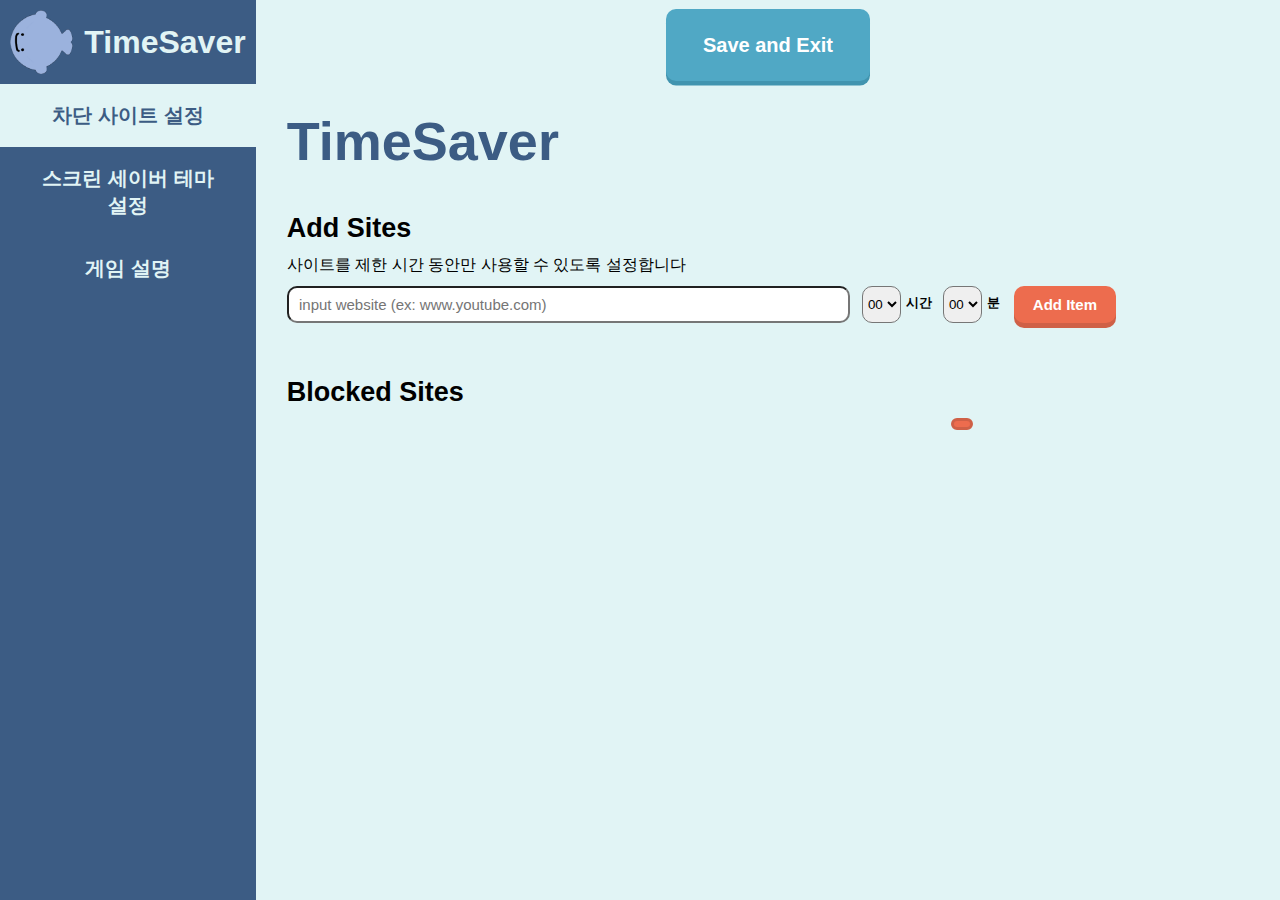
<file: options/options.html>
<html>
    <head>
        <meta http-equiv="Content-Type" content="text/html; charset=UTF-8">
        <title>TimeSaver | options</title>
        <link href="./tab.css" rel="stylesheet">

        <style data-styled="active" data-styled-version="5.0.1"></style>
        <script type="text/javascript" src="./skins.js" defer></script> 
        <script type="text/javascript" src="./options.js" defer></script>
    </head>
    <body>
        <div class="hero">
            <div class="tabs">
                <div id="tab0">
                    <img id="tabTitleImg" src="../10_icon.png">
                    <span id="titleSpace"></span>
                    <span id="tabTitle"> TimeSaver</span>
                </div>
                <button class="btn1" id="tab1">차단 사이트 설정</button>
                <button class="btn1" id="tab2">스크린 세이버 테마 설정</button>
                <button class="btn1" id="tab3">게임 설명</button>
            </div>

            <div class="content-box">
                <button id="saveButton">Save and Exit</button>
                <div id="content1">
                    <div class="content-text">
                        <p>
                            <!--페이지 제목 부분-->
                            <div class="title">
                                <h1>TimeSaver</h1>
                            </div>
                            <div class="sectiontitle"><h2 id="title-addsite">Add Sites</h2></div>
                            <div class="description">사이트를 제한 시간 동안만 사용할 수 있도록 설정합니다</div>
                            <!--차단사이트 설정 인풋 바-->
                            <div class="description">
                                <div class="rowContainer">
                                    <input id="input-site" type="text" placeholder="input website (ex: www.youtube.com)" value>
                                    <div class="input-time">
                                        <select class='time-select' id="hh"></select>
                                        <div class=textelem1>시간</div>
                                        <select class='time-select'  id="mm"></select>
                                        <div class=textelem1>분</div>
                                    </div>
                                    <button class="addItemBtn" id="btn-addsite">Add Item</button>
                                </div>
                            </div>
                            <div class="sectiontitle2"><h2 id="title-blockedsite">Blocked Sites</h2></div>
                            <div class="textBox" id="blockedSiteBox">
                                <button class="deleteBtn"></button>
                            </div>
                        </p>

                    </div>
                </div>
                <div id="content2">
                    <div class="content-text">
                    <!--페이지 메인2: select skin jaemo-->
                        <div class="title"><h1>Select Skins</h1></div>
                        <div class="sectiontitle"><h2 id="title-addsite">배경 색상</h2></div>
                        <div class="description">아래 색깔 바를 이용해 원하는 색깔을 선택하세요. 팝업 버튼으로 설정한 색깔을 입힐 수 있습니다.</div> 
                            
                        <div class="rowcontainer" id="colorBox">
                            <input type="color" id="colorInput">
                            <button id="addColorBtn">OK!</button>
                        </div>

                        <div class="sectiontitle2"><h2 id="title-addsite">테마</h2></div>
                        <div class="description">원하는 테마를 선택하세요. 선택된 테마는 스크린세이버에 반영됩니다.</div> 
                        
                        <div class="rowcontainer" id="colorBox">
                            <button class="themeBtn" id="themeBtn1"></button>
                            <button class="themeBtn" id="themeBtn2"></button>
                            <button class="themeBtn" id="themeBtn3"></button>
                            <button class="themeBtn" id="themeBtn4"></button>
                        </div>

                    </div>
                </div>
                <div id="content3">
                    <div class="content-text">
                        <p>
                            <div class="title"><h1>게임 설명</h1></div>
                            <div class="description">설정해둔 사이트별 차단 시간이 지나 사이트에 접속하는 것이 막히면 게임을 플레이하여 하루 동안 잠금을 해제할 수 있습니다.</div>
                            <div class="description">단, 이럴 시 완주 중 기록이 깨지게 됩니다.</div>
                            <div class="gameDsection">
                                <div class="sectiontitle1"><h2>공의 모험 Part 1: SpaceBall</h2></div>
                                <img class ="gameDescriptionImg" src="../asset/game1_capture.png">
                                <div class="gameDescription">
                                    <div class="game1d">'게임해서 잠금해제'를 클릭하면 우주선을 타고 우주에 도착해 게임이 시작된다.</div>
                                    <div class="game1d">사방에서 날아오는 다양한 적을 맞추는 슈팅 게임이다.</div>
                                    <div class="game1d">마우스로 화면을 클릭하면 가운데 하얀 공으로부터 클릭한 곳으로 총알이 발사된다.</div>
                                    <div class="game1d">다양한 크기와 색과 속도를 가진 적이 1초마다 하나씩 생성되어 다가오는데, 총알로 맞춰 하얀 공에 닿기 전에 터트려야 한다.</div>
                                    <div class="game1d">비교적 큰 크기의 적은 두세번 맞춰야 완전히 터진다.</div>
                                    <div class="game1d">적을 맞추면 10점, 완전히 터트리면 추가 5점이 부여된다.</div>
                                    <div class="game1d">1000점에 도달하면 다음 단계로 넘어갈 수 있다.</div>
                                    <div class="game1d">1000점이 넘어도 게임이 자동으로 종료되지는 않는다.</div>
                                    <div class="game1d">그러므로 다음 단계로 빠르게 넘어가고 싶다면 왼쪽 상단의 점수를 확인하며 1000점이 넘으면 게임에서 죽은 후, 넘어가야 한다.</div>
                                </div>
                            </div>
                            <div class="sectiontitle1"><h2>공의 모험 Part 2: JungleBall</h2></div>
                            <img class ="gameDescriptionImg" src="../asset/game2_capture.png">
                            <div class="gameDescription">
                                <div class="gmae2d">Part 1을 깨면 UFO를 타고 지구의 어느 정글에 불시착하게 되며 게임이 시작된다.</div>
                                <div class="game2d">점프를 통해 랜덤으로 생성되는 발판을 밟으며 다가오는 적들을 피해 10000미터를 완주하는 달리기 게임이다.</div>
                                <div class="game2d">마우스로 화면을 클릭하면 점프를 할 수 있고, 여러 번 클릭해 무한 점프가 가능하다.</div>
                                <div class="game2d">다만, 너무 많이 점프를 하면 하얀 공이 화면의 상단에 닿아 '새에 맞아 죽었습니다.'라는 메시지와 함께 게임이 종료되므로 조심해야 한다.</div>
                                <div class="game2d">점프를 못 해 하얀 공이 화면의 하단에 닿아도 '뱀에 물려 죽었습니다.'라는 메시지와 함께 게임이 종료된다.</div>
                                <div class="game2d">Part 2에서도 다양한 크기와 색과 속도를 가진 적이 랜덤으로 생성된다. 다만, 여기서 적들은 오른쪽에서만 나타난다.</div>
                                <div class="game2d">적을 피하지 못하면 '외계 바이러스에 감염되었습니다.'라는 메시지와 함께 게임이 종료된다.</div>
                                <div class="game2d">10000미터에 도달하면 화면이 자동으로 멈추며 다음 단계로 넘어갈 수 있다.</div>
                            </div>
                            <div class="sectiontitle1"><h2>Game 3: 새총 게임</h2></div>
                        </p>
                    </div>
                </div>
                <div id="content4">
                    <div class="content-text">
    
                        <p>hi</p>
                    </div>
                </div>
                
            </div>
        </div>
    </body>
</html>
</file>
<file: options/tab.css>
* {
	padding: 0;
	margin: 0;
	font-family: sans-serif;
}
body {
	background: #e1f4f5;
}

#saveButton{
	margin: 1vh 0px 1vh 40%;
	text-align: center;
    font-size: 20px;
	font-weight: 600; 
	color: white;
    line-height: 2.5rem;
    width: 20%;
	height: 8vh;
    padding-top: 0.3rem; 
    padding-bottom: 0.3rem;
    border-radius: 10px;
	border: 0px solid transparent;
	background-color: #50a8c5;
  	box-shadow: 0px 0.5vh 0px 0px #4194af;
	user-select: none;
}
#saveButton:hover{
	background-color: #66b8d3;
}

.hero {
	width: 100%;
	height: 100%;
	display: flex;
	position: absolute;
	top: 50%;
	left: 50%;
	transform: translate(-50%, -50%);
}
.tabs {
	border: 0px solid transparent;
	flex-basis: 20%;
	background: #3c5c84;
	user-select: none;
}
#tab0{
	margin: 10px;
	display: flex;
	align-items: center;
	justify-content: center;
}
#tabTitle{
	color: #e1f4f5;
	font-size: 2.5vw;
	font-weight: 600;
	vertical-align:middle;
	user-select: none;
}
#tabTitleImg{
	width: 5vw;
	vertical-align:middle
}
#titleSpace{
	width: 10px;
}

#buttonDiv{
	font-size: 20px;
	font-weight: 600;
	width: 100%;
	background: transparent;
	border: 0;
	outline: none;
	padding: 18px 30px;
	color: #e1f4f5;
	cursor: pointer;
}
.btn1{
	font-size: 20px;
	font-weight: 600;
	width: 100%;
	background: transparent;
	border: 0;
	outline: none;
	padding: 18px 30px;
	color: #e1f4f5;
	cursor: pointer;
}
#tab1 {
	background: #e1f4f5;
	color: #3c5c84;
}

.content-box {
	flex-basis: 80%;
	background: #e1f4f5;
}
#content1, 
#content2,
#content3,
#content4 {
	width: 80%;
	height:90vh;
	display: flex;
	justify-content: center;
	align-items: center;
	position: absolute;
	display: none;
	overflow-x: hidden;
	overflow-y: scroll;
}
.content-text {
	width: 100%;
}
.content-text h1 {
	color: #3c5c84;
}
.content-text p{
	font-size: 13px;
}

/* tab1 */
#content1 {
	display: block;
}
.title {
	width: 100%;
	padding: 2% 0px 0px 3%;
	font-size: 27px;
	user-select: none;
}
.sectiontitle {
	width:100%;
	padding: 4% 0px 0px 3%;
	font-size: large;
	user-select: none;
}
.sectiontitle2 {
	width:100%;
	padding: 4% 0px 0px 3%;
	font-size: large;
	user-select: none;
	margin-top:50px
}
.description{
	width:100%;
	padding: 1% 0px 0px 3%;
	font-size: medium;
	user-select: none;
}
.rowContainer{
	float: left;
	display: flex;
	width:100%;
}
#input-site{
	display: flex;
    font-size: 15px;
    line-height: 1.5rem;
    width: 55%;
    padding-top: 0.3rem; 
    padding-bottom: 0.3rem;
	padding-left: 1%;
    border-radius: 10px;
}
.input-time{
	display: flex;
	font-size: 16px;
    line-height: 1.25rem;
    width: 15%;
	padding-left: 1%;
    border-radius: 10px;
}
.time-select{
	text-align: center;
    border-radius: 10px;
	margin-left:2px;
	width:25%;
}
.textelem1{
	font-weight: 600;
	margin-top: 2px;
}

.addItemBtn{
	text-align: center;
    font-size: 15px;
	font-weight: 600; 
	color: white;
    line-height: 1.25rem;
    width: 10%;
    padding-top: 0.3rem; 
    padding-bottom: 0.3rem;
    border-radius: 10px;
	border: 0px solid transparent;
	background-color: #ed6c4e;
  	box-shadow: 0px 5px 0px 0px #cf6047;
}
.addItemBtn:hover{
	background-color: #f07b61;
}
.skin{
	display: gird;
	height: 30px;
	width: 30px;
	outline: none;
	margin: 10px;
	border: none;
	border-radius: 2px;
}
.skin.current {
	box-shadow: 0 0 0 2px white,
				0 0 0 4px black;
}
.blockedSiteContainer{
	display: flex;
	align-items: center;
	height: 30px;
    line-height: 30px;
	align-items: center;
	margin-top: 10px;
	margin-left: 3%;
	padding: 3px 0px 3px 10px;
	background-color:#93c1d1;
	border-radius: 10px;
}
.sitetext {
	font-size: 0.9rem; 
    line-height: 1.25rem;
	height: 1.25rem;
    width: 40%;
    border-color: rgb(164, 164, 164);
    padding-top: 0.3rem; 
    padding-bottom: 0.3rem;
    border-radius: 10px 10px 10px 10px / 10px 10px 10px 10px;
}
.textelem1 {
	font-size: 13px;
	padding-left: 5px;
	padding-right: 5px;
	padding-top: 5px;
	padding-bottom: 0px;
	margin-right: 3%;
}
.textBox{
	width:70%;
	display:grid;
	padding: 10px 3% 10px 10px;
}
.deleteBtn{
	position: absolute;
	right: 30%;
	text-align: center;
	font-weight: 700;
	color: black;
    border-radius: 10px;
	border: 3px solid #cf6047;
	padding: 0.2rem 0.5rem 0.2rem 0.5rem; 
	background-color: #ed6c4e;
}
.deleteBtn:hover{
	background-color: #f07b61;
}
/* tab3 */
.sectiontitle1 {
	width:100%;
	padding: 1% 0px 0px 3%;
	font-size: large;
}
<<<<<<< HEAD


#colorInput {
	width:100px;
	height:50px;
    padding-top: 0.3rem; 
    padding-bottom: 0.3rem;
    border-radius: 10px;
	border: 0px solid transparent;
	margin-right: 5%;
}
#addColorBtn {
	text-align: center;
    font-size: 15px;
	font-weight: 600; 
	color: white;
    line-height: 1.25rem;
    width: 70px;
	height:30px;
    padding-top: 0.3rem; 
    padding-bottom: 0.3rem;
    border-radius: 10px;
	border: 0px solid transparent;
	background-color: #ed6c4e;
  	box-shadow: 0px 5px 0px 0px #cf6047;
	margin-top: 7px;
}
#addColorBtn:hover{
	background-color: #f07b61;
}
#changeColor{
	width:20px;
	height:20px;
	display: flex;
	text-align: center;
}
#colorBox{
	float: left;
	display: flex;
	width:100%;
	margin-left: 30px;
	margin-top: 10px;
}

.themeBtn{
    background-size:cover;
	width:150px;
	height:150px;
	margin:10px;
	margin-left:0px;
	border-radius: 10px;
}
#themeBtn1{
	background-image: url("../asset/skin_heart.png");
}
#themeBtn2{
	background-image: url("../asset/skin_moon.png");
}
#themeBtn3{
	background-image: url("../asset/skin_tree.png");
}
#themeBtn4{
	background-image: url("../asset/skin_turntable.png");
=======
.gameDescriptionImg{
	margin-left: 3%;
	margin-top: 1%;
	width: 35vw;
}
.gameDescription{
	width: 39vw;
	height: 20.65vw;
	margin-top: -20.65vw;
	margin-left: 38.5vw;
	font-size: 15px;
>>>>>>> c3b4d7a843d582ef0393a0ea69883b6bc2eee770
}
</file>
